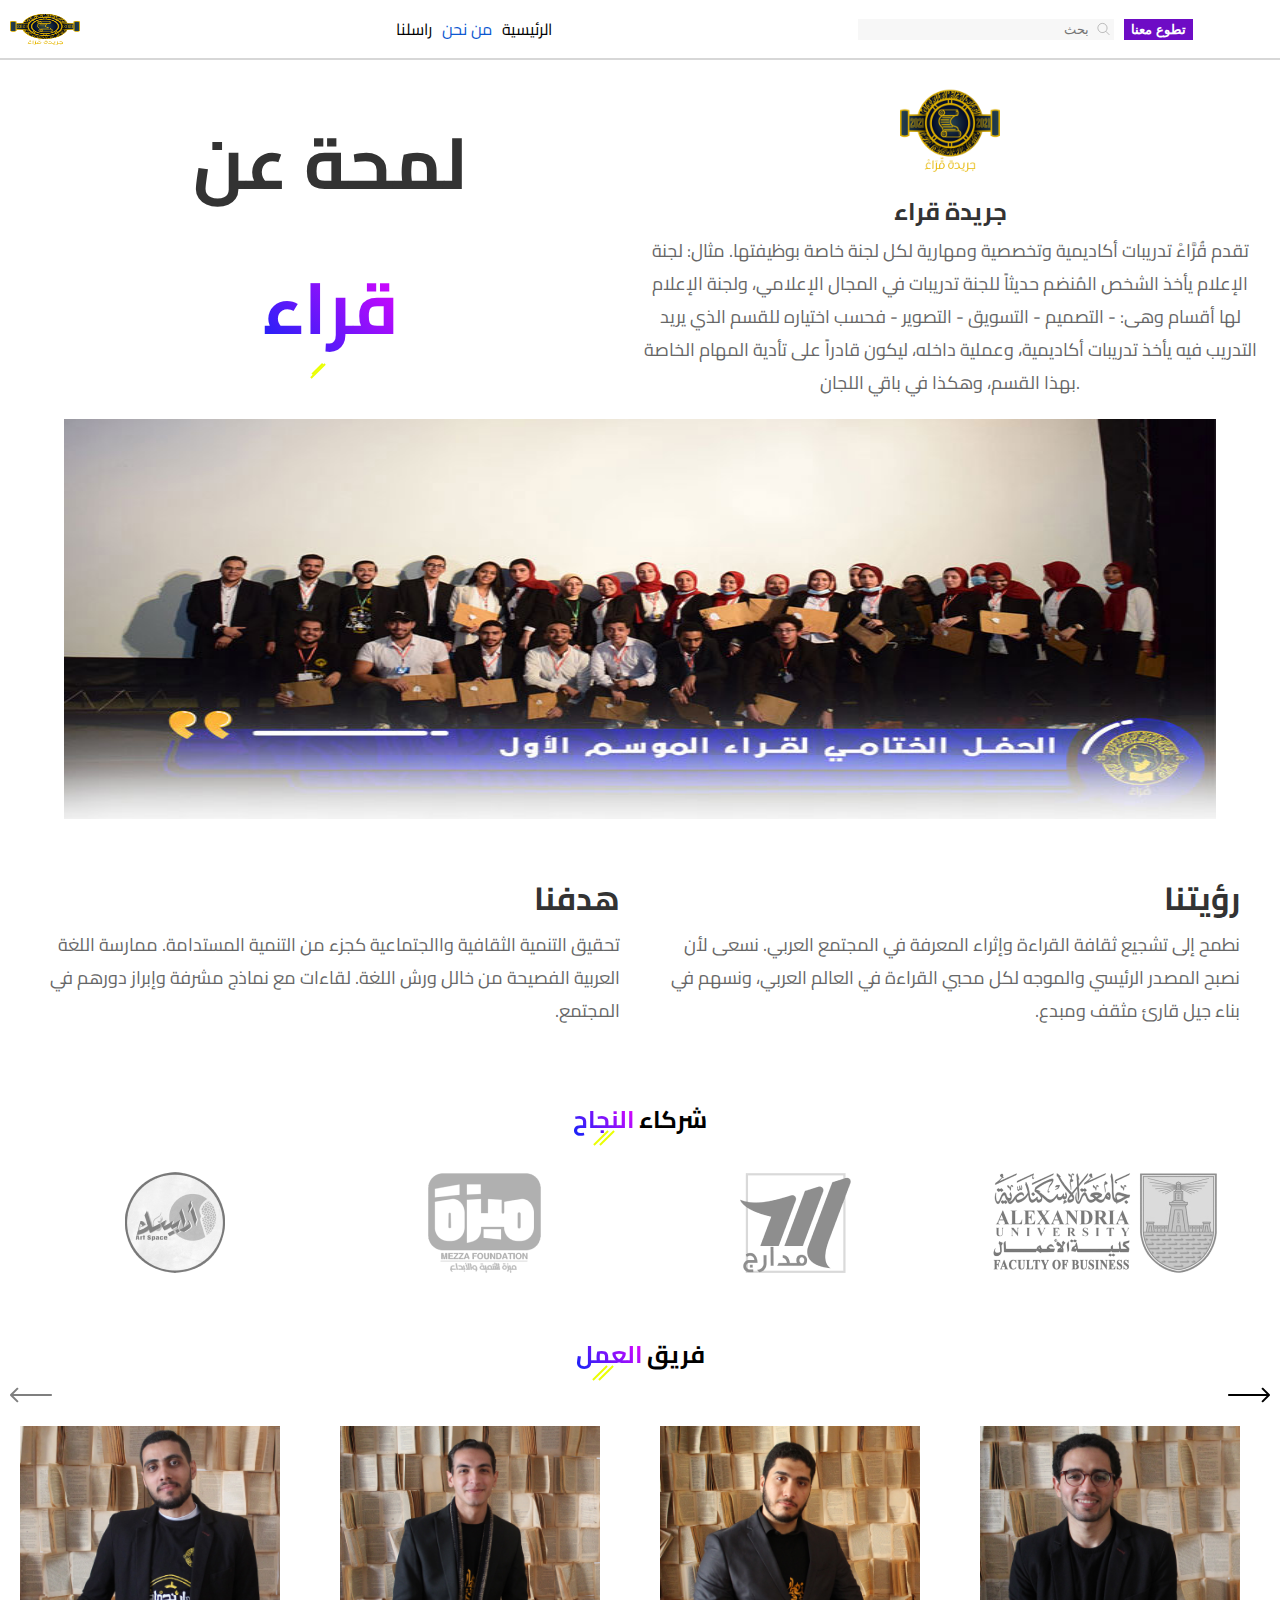
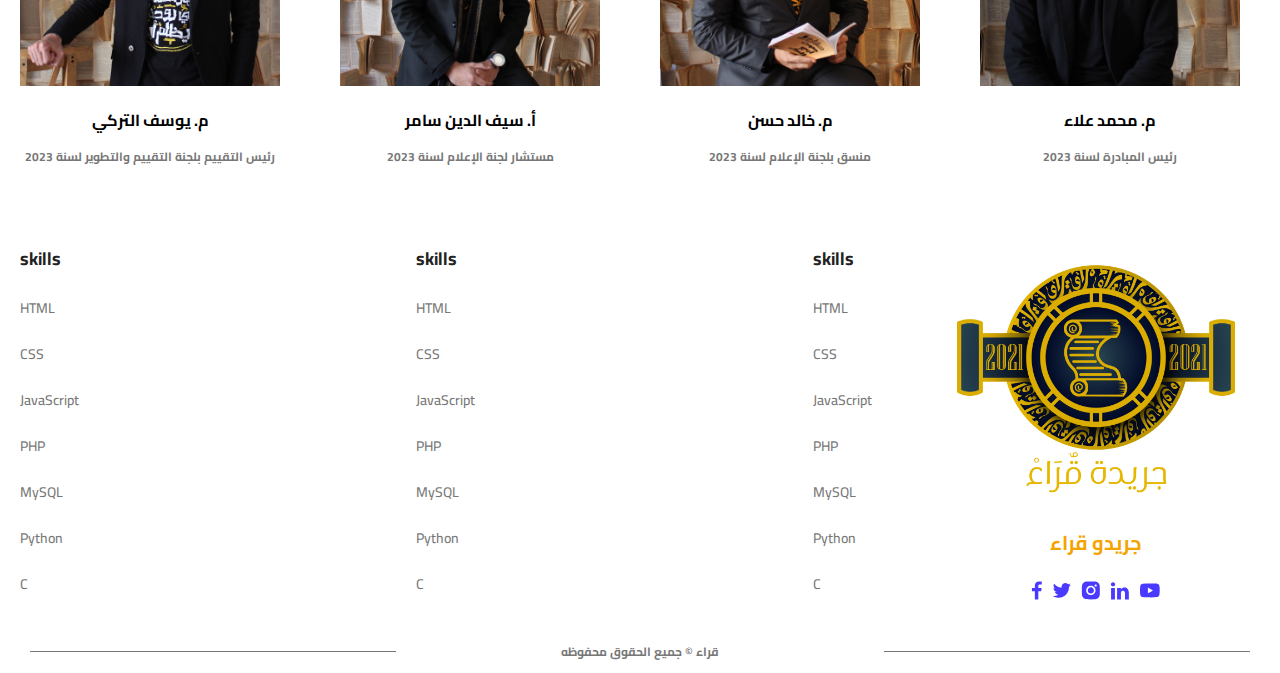
<file: about-us.html>
<!DOCTYPE html>
<html lang="en">
<head>
    <meta charset="UTF-8">
    <meta name="viewport" content="width=device-width, initial-scale=1.0">
    <link rel="preconnect" href="https://fonts.googleapis.com">
    <link rel="preconnect" href="https://fonts.gstatic.com" crossorigin>
    <link href="https://fonts.googleapis.com/css2?family=Cairo:wght@400&display=swap" rel="stylesheet">
    <link rel="stylesheet" href="style.css">
    <title>Document</title>
</head>
<body>
    <div class="loading" id="loader">
        <span class="loader"></span>       
    </div>    
    <!-- header  -->
    <header class="header">
        <div class="header-container">
            <img src="images/9f377af2715ad8192caede3aa00e4339.png" alt="logo">
            <div class="menu">
                <ul>
                    <li><a href="index.html">الرئيسية</a></li>
                    <li><a href="#" style="color: #0b57d0;">من نحن</a></li>
                    <li><a href="contact-us.html">راسلنا</a></li>
                </ul>
            </div>
            <div class="search">
                <input type="text" placeholder="بحث">
                <!-- icon search -->
                <svg width="24" height="24" viewBox="0 0 24 24" fill="none" xmlns="http://www.w3.org/2000/svg"><g opacity="0.5"><path d="M10.3636 3C8.90722 3 7.48354 3.43187 6.2726 4.24099C5.06167 5.05011 4.11786 6.20015 3.56052 7.54567C3.00319 8.89119 2.85737 10.3718 3.14149 11.8002C3.42562 13.2286 4.12693 14.5406 5.15675 15.5704C6.18657 16.6003 7.49863 17.3016 8.92703 17.5857C10.3554 17.8698 11.836 17.724 13.1815 17.1667C14.527 16.6093 15.6771 15.6655 16.4862 14.4546C17.2953 13.2437 17.7272 11.82 17.7272 10.3636C17.7271 8.41069 16.9512 6.5378 15.5703 5.15688C14.1894 3.77597 12.3165 3.00012 10.3636 3Z" stroke="#383838" stroke-miterlimit="10"/><path d="M15.8574 15.8574L21 21.0001" stroke="#383838" stroke-miterlimit="10" stroke-linecap="round"/></g></svg>
            </div>
            <div class="volunteer">
                <button class="btn-volunteer">تطوع معنا</button>
            </div>
        </div>
    </header>
    <!-- section about us -->
    <section class="about-us">
        <div class="about-text">
            <h2 class="big-title">لمحة عن </h2>
            <div class="section-title">
                <h2>قراء</h2>
                <span id="line-1"></span>
                <span id="line-2"></span>
            </div>
        </div>
        <div class="logo-info">
            <img src="images/9f377af2715ad8192caede3aa00e4339.png" alt="شعار المؤسسة" class="logo">
            <h3 class="sub-title">جريدة قراء</h3>
            <p class="sub-text">تقدم قُرَّاءْ تدريبات أكاديمية وتخصصية ومهارية لكل لجنة خاصة بوظيفتها. مثال: لجنة الإعلام يأخذ الشخص المُنضم حديثاً للجنة تدريبات في المجال الإعلامي، ولجنة الإعلام لها أقسام وهى: - التصميم - التسويق - التصوير - فحسب اختياره للقسم الذي يريد التدريب فيه يأخذ تدريبات أكاديمية، وعملية داخله، ليكون قادراً على تأدية المهام الخاصة بهذا القسم، وهكذا في باقي اللجان.</p>
        </div>
    </section>
    <div class="group-picture">
        <img src="images/1f35af7f6f1db0afdc4eaaba03d61d6a.jpeg" alt="group picture">
    </div>

    <section class="full-width-section">
        <div class="half-section">
            <h2>هدفنا</h2>
            <p>
                تحقيق التنمية الثقافية واالجتماعية كجزء من التنمية المستدامة.
ممارسة اللغة العربية الفصيحة من خالل ورش اللغة.
لقاءات مع نماذج مشرفة وإبراز دورهم في المجتمع.
            </p>
        </div>
        <div class="half-section">
            <h2>رؤيتنا</h2>
            <p>
                نطمح إلى تشجيع ثقافة القراءة وإثراء المعرفة في المجتمع العربي. نسعى لأن نصبح المصدر الرئيسي والموجه لكل محبي القراءة في العالم العربي، ونسهم في بناء جيل قارئ مثقف ومبدع.
            </p>
        </div>
    </section>

    <section class="sponsors-section">
        <div class="sponsors-title">
            <h2 id="span-title">النجاح</h2>
            <h2>شركاء</h2>
            <span id="line-1"></span>
            <span id="line-2"></span>
        </div>
        <div class="sponsors-list">
            <div class="sponsor">
                <img src="images/arabisk.png" alt="sponsors 1">
            </div>
            <div class="sponsor">
                <img src="images/mezza.png" alt="sponsors 2">
            </div>
            <div class="sponsor">
                <img src="images/mdarj.png" alt="sponsors 2">
            </div>
            <div class="sponsor">
                <img src="images/alex uni 1.png" alt="sponsors 2">
            </div>
        </div>
    </section>
    
    <section class="work-team">
        <div class="sponsors-title">
            <h2 id="span-title">العمل</h2>
            <h2>فريق</h2>
            <span id="line-1"></span>
            <span id="line-2"></span>
        </div>
        <div class="btn-arrow-dw">
            <button class="prev-btn">
                <svg width="42" height="16" viewBox="0 0 42 16" fill="none" xmlns="http://www.w3.org/2000/svg"><path d="M41 9C41.5523 9 42 8.55228 42 8C42 7.44772 41.5523 7 41 7V9ZM0.292892 7.29289C-0.0976295 7.68342 -0.0976295 8.31658 0.292892 8.70711L6.65685 15.0711C7.04738 15.4616 7.68054 15.4616 8.07107 15.0711C8.46159 14.6805 8.46159 14.0474 8.07107 13.6569L2.41422 8L8.07107 2.34315C8.46159 1.95262 8.46159 1.31946 8.07107 0.928932C7.68054 0.538408 7.04738 0.538408 6.65685 0.928932L0.292892 7.29289ZM41 7L1 7V9L41 9V7Z" fill="black" fill-opacity="0.5"/></svg>
            </button>
            <button class="next-btn">
                <svg width="42" height="16" viewBox="0 0 42 16" fill="none" xmlns="http://www.w3.org/2000/svg"><path d="M1 7C0.447715 7 0 7.44772 0 8C0 8.55228 0.447715 9 1 9L1 7ZM41.7071 8.70711C42.0976 8.31658 42.0976 7.68342 41.7071 7.29289L35.3431 0.928932C34.9526 0.538408 34.3195 0.538408 33.9289 0.928932C33.5384 1.31946 33.5384 1.95262 33.9289 2.34315L39.5858 8L33.9289 13.6569C33.5384 14.0474 33.5384 14.6805 33.9289 15.0711C34.3195 15.4616 34.9526 15.4616 35.3431 15.0711L41.7071 8.70711ZM1 9L41 9V7L1 7L1 9Z" fill="black"/></svg>
            </button>
        </div>
        <div class="team-container">
            <!-- slide 1 -->
            <div class="slide-team">
                <div class="img-team">
                    <img src="images/e78d5b08aba78dfa691807f5d64999b8.jpeg" alt="team">
                </div>
                <h3>م. يوسف التركي</h3>
                <p>رئيس التقييم بلجنة التقييم والتطوير لسنة 2023</p>
            </div>
            <div class="slide-team">
                <div class="img-team">
                    <img src="images/197ed6f0e7e4473232fc7cd1943d37cf.jpeg" alt="team">
                </div>
                <h3>أ. سيف الدين سامر</h3>
                <p>مستشار لجنة الإعلام لسنة 2023</p>
            </div>
            <!-- slide 2 -->
            <div class="slide-team">
                <div class="img-team">
                    <img src="images/e06229cc15ebfdc951c3b2ff02a9bde1.jpeg" alt="team">
                </div>
                <h3>م. خالد حسن</h3>
                <p>منسق بلجنة الإعلام لسنة 2023</p>
            </div>
            <!-- slide 3 -->
            <div class="slide-team">
                <div class="img-team">
                    <img src="images/05959828f47a97d0e15093245a271910.jpeg" alt="team">
                </div>
                <h3>م. محمد علاء</h3>
                <p>رئيس المبادرة لسنة 2023</p>
            </div>
        </div>
    </section>
    
    <!-- footer -->
    <footer class="footer">
        <div class="footer-container">
            <div class="footer-abutUs">
                <h3>skills</h3>
                <ul>
                    <li>HTML</li>
                    <li>CSS</li>
                    <li>JavaScript</li>
                    <li>PHP</li>
                    <li>MySQL</li>
                    <li>Python</li>
                    <li>C</li>
                </ul>
            </div>
            <div class="footer-policies">
                <h3>skills</h3>
                <ul>
                    <li>HTML</li>
                    <li>CSS</li>
                    <li>JavaScript</li>
                    <li>PHP</li>
                    <li>MySQL</li>
                    <li>Python</li>
                    <li>C</li>
                </ul>
            </div>
            <div class="media-center">
                <h3>skills</h3>
                <ul>
                    <li>HTML</li>
                    <li>CSS</li>
                    <li>JavaScript</li>
                    <li>PHP</li>
                    <li>MySQL</li>
                    <li>Python</li>
                    <li>C</li>
                </ul>
            </div>
        </div>
        <div class="footer-content">
            <img src="images/9f377af2715ad8192caede3aa00e4339.png" alt="logo">
            <h3>جريدو قراء</h3>
            <div class="social">
                <svg width="11" height="19" viewBox="0 0 11 19" fill="none" xmlns="http://www.w3.org/2000/svg"><path d="M7.31339 18.3945V10.1839H10.2081L10.6415 6.98403H7.31331V4.94106C7.31331 4.01463 7.58348 3.38332 8.97893 3.38332L10.7586 3.38252V0.520603C10.4508 0.481677 9.39429 0.394531 8.16531 0.394531C5.59929 0.394531 3.84255 1.88571 3.84255 4.62426V6.98403H0.94043V10.1839H3.84255V18.3945H7.31339V18.3945Z" fill="#4A3AFF"/></svg>
                <svg width="19" height="15" viewBox="0 0 19 15" fill="none" xmlns="http://www.w3.org/2000/svg"><path d="M12.8767 0.0960151V0.0927734H13.7207L14.0291 0.154365C14.2346 0.194352 14.4213 0.246753 14.589 0.311587C14.7567 0.376421 14.9191 0.452065 15.0759 0.538505C15.2328 0.624944 15.3751 0.713021 15.5028 0.802702C15.6294 0.891313 15.743 0.985322 15.8437 1.08473C15.9432 1.18522 16.0985 1.21115 16.3095 1.16253C16.5205 1.1139 16.7477 1.04636 16.9912 0.959923C17.2346 0.873484 17.4754 0.776233 17.7135 0.668172C17.9515 0.56011 18.0965 0.4915 18.1485 0.462325C18.1993 0.43208 18.2264 0.415872 18.2296 0.4137L18.2328 0.408837L18.2491 0.400733L18.2653 0.392629L18.2815 0.384525L18.2978 0.376421L18.301 0.371558L18.3059 0.368316L18.3108 0.365075L18.314 0.360212L18.3302 0.35535L18.3465 0.352108L18.3432 0.376421L18.3383 0.400733L18.3302 0.425046L18.3221 0.449358L18.314 0.465567L18.3059 0.481775L18.2978 0.506088C18.2924 0.522296 18.287 0.543902 18.2815 0.570921C18.2761 0.597941 18.2247 0.705986 18.1273 0.89509C18.03 1.08419 17.9082 1.27599 17.7621 1.47049C17.6161 1.66499 17.4851 1.81193 17.3694 1.91136C17.2525 2.01185 17.1751 2.08208 17.1373 2.12207C17.0994 2.16312 17.0534 2.20094 16.9993 2.23552L16.9181 2.28901L16.9019 2.29712L16.8857 2.30522L16.8824 2.31008L16.8776 2.31333L16.8727 2.31657L16.8694 2.32143L16.8532 2.32953L16.837 2.33764L16.8338 2.3425L16.8289 2.34574L16.824 2.34898L16.8208 2.35385L16.8175 2.35871L16.8126 2.36195L16.8078 2.36519L16.8045 2.37005H16.8857L17.3401 2.2728C17.6431 2.20797 17.9326 2.12964 18.2085 2.03778L18.6467 1.89191L18.6954 1.8757L18.7198 1.86759L18.736 1.85949L18.7522 1.85139L18.7685 1.84328L18.7847 1.83518L18.8171 1.83031L18.8496 1.82707V1.85949L18.8415 1.86273L18.8334 1.86759L18.8301 1.87246L18.8253 1.8757L18.8204 1.87894L18.8171 1.8838L18.8139 1.88867L18.809 1.89191L18.8042 1.89515L18.8009 1.90001L18.7977 1.90487L18.7928 1.90812L18.7847 1.92432L18.7766 1.94053L18.7717 1.94377C18.7695 1.94702 18.7008 2.03885 18.5656 2.21932C18.4303 2.40085 18.3573 2.49269 18.3465 2.49486C18.3356 2.4981 18.3205 2.51431 18.301 2.54348C18.2826 2.57373 18.1679 2.69422 17.9569 2.90493C17.7459 3.11564 17.5393 3.30311 17.3369 3.46736C17.1335 3.63269 17.0307 3.83583 17.0285 4.0768C17.0253 4.31668 17.0128 4.58792 16.9912 4.89046C16.9695 5.19302 16.929 5.51988 16.8694 5.87107C16.8099 6.22226 16.718 6.61936 16.5935 7.06239C16.4691 7.50541 16.3176 7.93764 16.1391 8.35906C15.9605 8.78048 15.7739 9.15867 15.5791 9.49365C15.3843 9.82863 15.2058 10.1123 15.0435 10.3446C14.8812 10.5769 14.7162 10.7957 14.5484 11.001C14.3807 11.2063 14.1687 11.4376 13.9122 11.6948C13.6547 11.9508 13.514 12.0913 13.4902 12.1162C13.4653 12.1399 13.3593 12.2286 13.1721 12.382C12.986 12.5365 12.7858 12.691 12.5715 12.8455C12.3584 12.999 12.1625 13.127 11.984 13.2297C11.8054 13.3323 11.5901 13.4496 11.338 13.5814C11.087 13.7143 10.8153 13.8375 10.5232 13.951C10.231 14.0644 9.92265 14.1698 9.59803 14.267C9.27341 14.3643 8.95962 14.4399 8.65664 14.4939C8.35368 14.548 8.01012 14.5939 7.62598 14.6317L7.04979 14.6884V14.6965H5.99479V14.6884L5.85682 14.6803C5.76486 14.6749 5.68911 14.6695 5.62959 14.6641C5.57009 14.6587 5.34555 14.629 4.95601 14.575C4.56647 14.521 4.2608 14.4669 4.03897 14.4129C3.81716 14.3589 3.48712 14.2562 3.04889 14.1049C2.61066 13.9537 2.23572 13.8008 1.92409 13.6462C1.61355 13.4928 1.41878 13.3955 1.33978 13.3545C1.26187 13.3145 1.17423 13.2648 1.07684 13.2054L0.930764 13.1162L0.927534 13.1114L0.922648 13.1081L0.917779 13.1049L0.914533 13.1L0.898302 13.0919L0.882071 13.0838L0.878841 13.079L0.873956 13.0757L0.869086 13.0725L0.86584 13.0676L0.86261 13.0627L0.857725 13.0595H0.849609V13.0271L0.86584 13.0303L0.882071 13.0352L0.95511 13.0433C1.0038 13.0487 1.13636 13.0568 1.35277 13.0676C1.56919 13.0784 1.79911 13.0784 2.04258 13.0676C2.28604 13.0568 2.53492 13.0325 2.78919 12.9947C3.04348 12.9569 3.34375 12.892 3.69001 12.8002C4.03627 12.7083 4.3544 12.5992 4.6444 12.4728C4.9333 12.3453 5.13888 12.2502 5.26117 12.1875C5.38235 12.1259 5.56738 12.0114 5.81625 11.8439L6.18956 11.5926L6.1928 11.5878L6.19767 11.5845L6.20256 11.5813L6.20579 11.5764L6.20903 11.5716L6.2139 11.5683L6.21879 11.5651L6.22202 11.5602L6.23825 11.5554L6.25448 11.5521L6.25772 11.5359L6.26259 11.5197L6.26748 11.5165L6.27071 11.5116L6.14086 11.5035C6.0543 11.4981 5.97044 11.4927 5.88928 11.4873C5.80813 11.4819 5.68099 11.4576 5.50786 11.4143C5.33474 11.3711 5.14809 11.3063 4.9479 11.2198C4.74772 11.1334 4.55295 11.0307 4.36359 10.9119C4.17424 10.793 4.03735 10.6941 3.95295 10.6153C3.86963 10.5375 3.76142 10.4273 3.62833 10.2846C3.49632 10.1409 3.38162 9.9934 3.28424 9.84213C3.18685 9.69086 3.0938 9.51633 3.00508 9.3186L2.87035 9.02361L2.86223 8.99929L2.85412 8.97498L2.84925 8.95877L2.846 8.94256L2.87035 8.94581L2.8947 8.95067L3.07323 8.97498C3.19227 8.99119 3.37893 8.99659 3.6332 8.99119C3.88749 8.98579 4.06332 8.97498 4.1607 8.95877C4.25809 8.94256 4.3176 8.93175 4.33924 8.92636L4.3717 8.91825L4.41228 8.91015L4.45286 8.90204L4.4561 8.89718L4.46097 8.89394L4.46586 8.8907L4.46909 8.88583L4.43662 8.87773L4.40416 8.86963L4.3717 8.86152L4.33924 8.85342L4.30678 8.84531C4.28514 8.83992 4.24728 8.82911 4.19316 8.8129C4.13906 8.79669 3.99299 8.73725 3.75493 8.6346C3.51689 8.53196 3.32752 8.432 3.18685 8.33475C3.04583 8.23722 2.91137 8.13055 2.78433 8.01544C2.65772 7.89874 2.51869 7.74854 2.36719 7.56485C2.21571 7.38116 2.08046 7.16774 1.96142 6.92462C1.8424 6.68149 1.75313 6.44918 1.69361 6.22766C1.63433 6.00744 1.59522 5.7823 1.57677 5.55501L1.54754 5.21463L1.56377 5.21787L1.58 5.22273L1.59623 5.23084L1.61246 5.23894L1.62869 5.24705L1.64492 5.25515L1.8965 5.36861C2.06423 5.44426 2.27252 5.50909 2.52139 5.56311C2.77027 5.61713 2.91904 5.64686 2.96773 5.65226L3.04077 5.66036H3.18685L3.18362 5.6555L3.17873 5.65226L3.17387 5.64902L3.17062 5.64415L3.16739 5.63929L3.1625 5.63605L3.15763 5.63281L3.15439 5.62794L3.13816 5.61984L3.12193 5.61174L3.1187 5.60687L3.11381 5.60363L3.10894 5.60039L3.1057 5.59553L3.08947 5.58742L3.07323 5.57932L3.07 5.57446C3.06676 5.57229 3.02022 5.53771 2.9304 5.47072C2.84167 5.40265 2.74862 5.31459 2.65123 5.20653C2.55385 5.09846 2.45646 4.98501 2.35908 4.86615C2.26151 4.74702 2.17461 4.61957 2.09938 4.48525C2.02365 4.35019 1.94357 4.17836 1.85917 3.96982C1.77585 3.76236 1.71255 3.55327 1.66927 3.34256C1.626 3.13185 1.60165 2.92385 1.59623 2.71854C1.59082 2.51322 1.59623 2.33764 1.61246 2.19176C1.62869 2.04589 1.66115 1.8811 1.70984 1.69741C1.75854 1.51372 1.82888 1.31922 1.92084 1.1139L2.05881 0.805943L2.06692 0.781631L2.07504 0.757318L2.07992 0.754076L2.08315 0.749214L2.0864 0.744351L2.09127 0.74111L2.09615 0.744351L2.09938 0.749214L2.10263 0.754076L2.1075 0.757318L2.11238 0.76056L2.11561 0.765422L2.11886 0.770285L2.12373 0.773527L2.13185 0.789735L2.13996 0.805943L2.14485 0.809185L2.14808 0.814048L2.36719 1.05717C2.51327 1.21926 2.6864 1.40026 2.88658 1.60016C3.08677 1.80005 3.19768 1.90379 3.21931 1.91136C3.24096 1.92 3.268 1.94484 3.30047 1.98592C3.33293 2.0259 3.44114 2.12153 3.62508 2.2728C3.80904 2.42408 4.0498 2.59968 4.34736 2.79958C4.64493 2.99948 4.97495 3.19668 5.33744 3.39118C5.69994 3.58569 6.08948 3.76127 6.50606 3.91796C6.92265 4.07464 7.21481 4.17729 7.38252 4.22592C7.55025 4.27454 7.83699 4.33667 8.24276 4.41231C8.64853 4.48796 8.95422 4.53658 9.1598 4.55819C9.36539 4.5798 9.50607 4.59223 9.5818 4.59547L9.69542 4.59871L9.69219 4.5744L9.6873 4.55009L9.65484 4.34748C9.6332 4.21242 9.62238 4.02331 9.62238 3.78019C9.62238 3.53706 9.64132 3.31285 9.67919 3.10754C9.71707 2.90223 9.77388 2.69422 9.84961 2.48351C9.92536 2.2728 9.99949 2.10369 10.072 1.97619C10.1456 1.84976 10.2419 1.70551 10.3609 1.54343C10.4799 1.38134 10.6341 1.21386 10.8235 1.04097C11.0128 0.86807 11.2292 0.71409 11.4727 0.579026C11.7162 0.443961 11.9407 0.341297 12.1463 0.271066C12.3519 0.200835 12.525 0.1549 12.6657 0.133294C12.8063 0.111689 12.8767 0.0992568 12.8767 0.0960151V0.0960151Z" fill="#4A3AFF"/></svg>
                <svg width="19" height="19" viewBox="0 0 19 19" fill="none" xmlns="http://www.w3.org/2000/svg"><path fill-rule="evenodd" clip-rule="evenodd" d="M0.849609 9.39453C0.849609 5.79939 0.849609 4.00182 1.7063 2.70708C2.08886 2.12892 2.584 1.63378 3.16216 1.25122C4.4569 0.394531 6.25447 0.394531 9.84961 0.394531C13.4447 0.394531 15.2423 0.394531 16.5371 1.25122C17.1152 1.63378 17.6104 2.12892 17.9929 2.70708C18.8496 4.00182 18.8496 5.79939 18.8496 9.39453C18.8496 12.9897 18.8496 14.7872 17.9929 16.082C17.6104 16.6601 17.1152 17.1553 16.5371 17.5378C15.2423 18.3945 13.4447 18.3945 9.84961 18.3945C6.25447 18.3945 4.4569 18.3945 3.16216 17.5378C2.584 17.1553 2.08886 16.6601 1.7063 16.082C0.849609 14.7872 0.849609 12.9897 0.849609 9.39453ZM14.5089 9.39476C14.5089 11.9681 12.4228 14.0542 9.84945 14.0542C7.27613 14.0542 5.19004 11.9681 5.19004 9.39476C5.19004 6.82144 7.27613 4.73535 9.84945 4.73535C12.4228 4.73535 14.5089 6.82144 14.5089 9.39476ZM9.84945 12.4778C11.5521 12.4778 12.9325 11.0975 12.9325 9.39476C12.9325 7.69206 11.5521 6.31176 9.84945 6.31176C8.14675 6.31176 6.76645 7.69206 6.76645 9.39476C6.76645 11.0975 8.14675 12.4778 9.84945 12.4778ZM14.6929 5.59608C15.2975 5.59608 15.7877 5.10591 15.7877 4.50126C15.7877 3.8966 15.2975 3.40643 14.6929 3.40643C14.0882 3.40643 13.5981 3.8966 13.5981 4.50126C13.5981 5.10591 14.0882 5.59608 14.6929 5.59608Z" fill="#4A3AFF"/></svg>
                <svg width="19" height="18" viewBox="0 0 19 18" fill="none" xmlns="http://www.w3.org/2000/svg"><path d="M0.849609 2.31458C0.849609 1.73737 1.05232 1.26118 1.45772 0.886013C1.86312 0.510827 2.39016 0.323242 3.0388 0.323242C3.67587 0.323242 4.1913 0.507935 4.58513 0.877355C4.99053 1.25831 5.19324 1.75469 5.19324 2.36653C5.19324 2.92064 4.99633 3.38239 4.6025 3.75181C4.19711 4.13276 3.66428 4.32324 3.00405 4.32324H2.98668C2.3496 4.32324 1.83417 4.13276 1.44034 3.75181C1.04651 3.37086 0.849609 2.89178 0.849609 2.31458ZM1.07548 17.4661V5.899H4.93262V17.4661H1.07548ZM7.06969 17.4661H10.9268V11.0072C10.9268 10.6032 10.9732 10.2915 11.0658 10.0722C11.228 9.67965 11.4741 9.34776 11.8042 9.07649C12.1344 8.8052 12.5484 8.66956 13.0465 8.66956C14.3438 8.66956 14.9925 9.54113 14.9925 11.2843V17.4661H18.8496V10.8341C18.8496 9.12554 18.4442 7.82973 17.6334 6.94662C16.8226 6.0635 15.7512 5.62194 14.4191 5.62194C12.9249 5.62194 11.7608 6.26263 10.9268 7.54402V7.57865H10.9095L10.9268 7.54402V5.899H7.06969C7.09285 6.2684 7.10444 7.41702 7.10444 9.34488C7.10444 11.2727 7.09285 13.9798 7.06969 17.4661Z" fill="#4A3AFF"/></svg>
                <svg width="21" height="15" viewBox="0 0 21 15" fill="none" xmlns="http://www.w3.org/2000/svg"><path d="M11.2884 14.3747L7.22617 14.2988C5.91092 14.2723 4.5924 14.3251 3.30294 14.051C1.34138 13.6415 1.20241 11.6336 1.057 9.94939C0.856641 7.58155 0.934207 5.17074 1.31232 2.82266C1.52577 1.50514 2.3658 0.718973 3.66488 0.633423C8.05023 0.322948 12.4647 0.359743 16.8404 0.50459C17.3025 0.517869 17.7678 0.590445 18.2235 0.673056C20.4728 1.07597 20.5276 3.35137 20.6734 5.26683C20.8189 7.20205 20.7575 9.14721 20.4795 11.0693C20.2566 12.6607 19.8299 13.9952 18.0296 14.124C15.7738 14.2925 13.5698 14.4281 11.3077 14.3849C11.3078 14.3747 11.2948 14.3747 11.2884 14.3747ZM8.90019 10.3457C10.6001 9.34831 12.2676 8.36752 13.9577 7.3768C12.2547 6.37939 10.5904 5.3986 8.90019 4.40788V10.3457Z" fill="#4A3AFF"/></svg>                    
            </div>
        </div>
    </footer>    
    <div class="copyrights">
        <span></span>
        <h4>قراء © جميع الحقوق محفوظه</h4>
        <span></span>
    </div>
    <script src="script.js"></script>
</body>
</html>
</file>
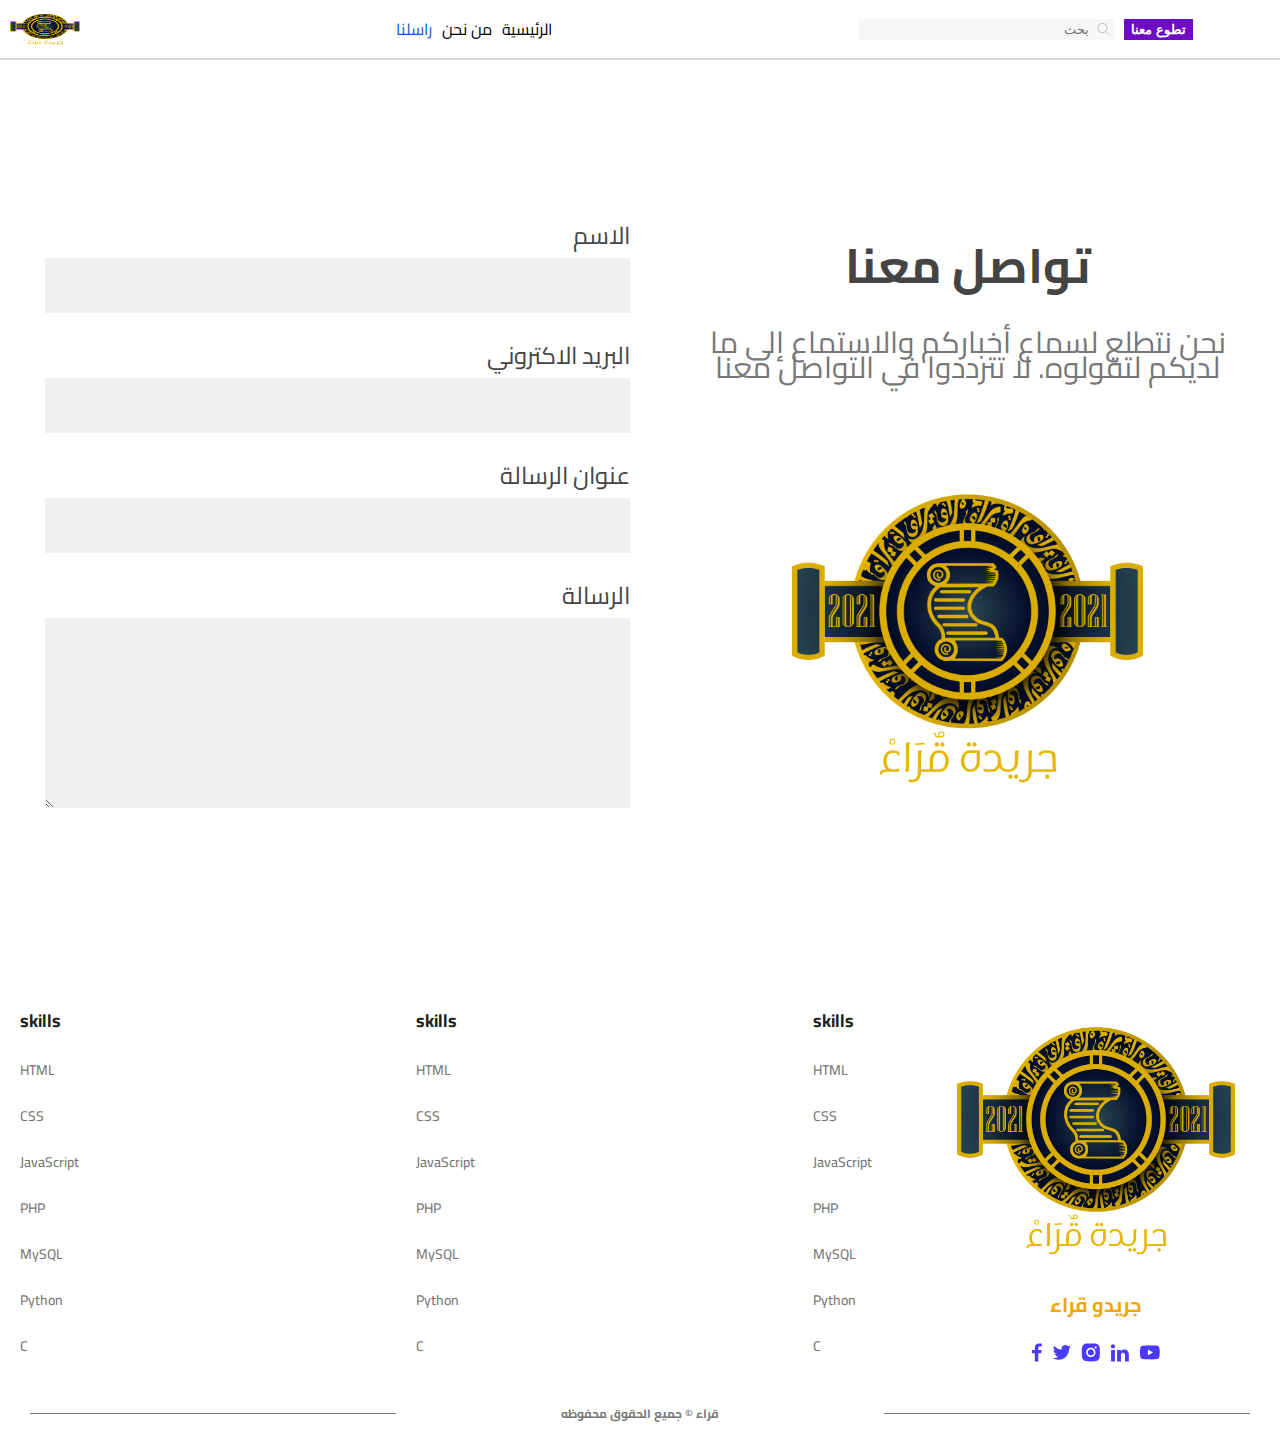
<file: contact-us.html>
<!DOCTYPE html>
<html lang="en">
<head>
    <meta charset="UTF-8">
    <meta name="viewport" content="width=device-width, initial-scale=1.0">
    <link rel="preconnect" href="https://fonts.googleapis.com">
    <link rel="preconnect" href="https://fonts.gstatic.com" crossorigin>
    <link href="https://fonts.googleapis.com/css2?family=Cairo:wght@400&display=swap" rel="stylesheet">
    <link rel="stylesheet" href="style.css">
    <title>Document</title>
</head>
<body>
    <div class="loading" id="loader">
        <span class="loader"></span>       
    </div>    
    <!-- header  -->
    <header class="header">
        <div class="header-container">
            <img src="images/9f377af2715ad8192caede3aa00e4339.png" alt="logo">
            <div class="menu">
                <ul>
                    <li><a href="index.html" >الرئيسية</a></li>
                    <li><a href="about-us.html">من نحن</a></li>
                    <li><a href="#" style="color: #0b57d0;">راسلنا</a></li>
                </ul>
            </div>
            <div class="search">
                <input type="text" placeholder="بحث">
                <!-- icon search -->
                <svg width="24" height="24" viewBox="0 0 24 24" fill="none" xmlns="http://www.w3.org/2000/svg"><g opacity="0.5"><path d="M10.3636 3C8.90722 3 7.48354 3.43187 6.2726 4.24099C5.06167 5.05011 4.11786 6.20015 3.56052 7.54567C3.00319 8.89119 2.85737 10.3718 3.14149 11.8002C3.42562 13.2286 4.12693 14.5406 5.15675 15.5704C6.18657 16.6003 7.49863 17.3016 8.92703 17.5857C10.3554 17.8698 11.836 17.724 13.1815 17.1667C14.527 16.6093 15.6771 15.6655 16.4862 14.4546C17.2953 13.2437 17.7272 11.82 17.7272 10.3636C17.7271 8.41069 16.9512 6.5378 15.5703 5.15688C14.1894 3.77597 12.3165 3.00012 10.3636 3Z" stroke="#383838" stroke-miterlimit="10"/><path d="M15.8574 15.8574L21 21.0001" stroke="#383838" stroke-miterlimit="10" stroke-linecap="round"/></g></svg>
            </div>
            <div class="volunteer">
                <button class="btn-volunteer">تطوع معنا</button>
            </div>
        </div>
    </header>
    
    <section class="section-contact">
        <div class="contactUs-content">
            <div class="text-content">
                <h1>تواصل معنا</h1>
                <p>
نحن نتطلع لسماع أخباركم والاستماع إلى ما لديكم لتقولوه.
لا تترددوا في التواصل معنا                </p>
                <img src="images/9f377af2715ad8192caede3aa00e4339.png" alt="article">
            </div>
            <div class="form-content">
            <form >
                <label for="name">الاسم</label>
                <input type="text" id="name">
                <label for="email">البريد الاكتروني</label>
                <input type="text" id="email">
                <label for="title">عنوان الرسالة</label>
                <input type="text" id="tile">
                <label for="massege">الرسالة</label>
                <textarea id="massege" cols="30" rows="10"></textarea>
            </form>
        </div>
    </div>
    </section>
    

    <!-- footer -->
    <footer class="footer">
        <div class="footer-container">
            <div class="footer-abutUs">
                <h3>skills</h3>
                <ul>
                    <li>HTML</li>
                    <li>CSS</li>
                    <li>JavaScript</li>
                    <li>PHP</li>
                    <li>MySQL</li>
                    <li>Python</li>
                    <li>C</li>
                </ul>
            </div>
            <div class="footer-policies">
                <h3>skills</h3>
                <ul>
                    <li>HTML</li>
                    <li>CSS</li>
                    <li>JavaScript</li>
                    <li>PHP</li>
                    <li>MySQL</li>
                    <li>Python</li>
                    <li>C</li>
                </ul>
            </div>
            <div class="media-center">
                <h3>skills</h3>
                <ul>
                    <li>HTML</li>
                    <li>CSS</li>
                    <li>JavaScript</li>
                    <li>PHP</li>
                    <li>MySQL</li>
                    <li>Python</li>
                    <li>C</li>
                </ul>
            </div>
        </div>
        <div class="footer-content">
            <img src="images/9f377af2715ad8192caede3aa00e4339.png" alt="logo">
            <h3>جريدو قراء</h3>
            <div class="social">
                <svg width="11" height="19" viewBox="0 0 11 19" fill="none" xmlns="http://www.w3.org/2000/svg"><path d="M7.31339 18.3945V10.1839H10.2081L10.6415 6.98403H7.31331V4.94106C7.31331 4.01463 7.58348 3.38332 8.97893 3.38332L10.7586 3.38252V0.520603C10.4508 0.481677 9.39429 0.394531 8.16531 0.394531C5.59929 0.394531 3.84255 1.88571 3.84255 4.62426V6.98403H0.94043V10.1839H3.84255V18.3945H7.31339V18.3945Z" fill="#4A3AFF"/></svg>
                <svg width="19" height="15" viewBox="0 0 19 15" fill="none" xmlns="http://www.w3.org/2000/svg"><path d="M12.8767 0.0960151V0.0927734H13.7207L14.0291 0.154365C14.2346 0.194352 14.4213 0.246753 14.589 0.311587C14.7567 0.376421 14.9191 0.452065 15.0759 0.538505C15.2328 0.624944 15.3751 0.713021 15.5028 0.802702C15.6294 0.891313 15.743 0.985322 15.8437 1.08473C15.9432 1.18522 16.0985 1.21115 16.3095 1.16253C16.5205 1.1139 16.7477 1.04636 16.9912 0.959923C17.2346 0.873484 17.4754 0.776233 17.7135 0.668172C17.9515 0.56011 18.0965 0.4915 18.1485 0.462325C18.1993 0.43208 18.2264 0.415872 18.2296 0.4137L18.2328 0.408837L18.2491 0.400733L18.2653 0.392629L18.2815 0.384525L18.2978 0.376421L18.301 0.371558L18.3059 0.368316L18.3108 0.365075L18.314 0.360212L18.3302 0.35535L18.3465 0.352108L18.3432 0.376421L18.3383 0.400733L18.3302 0.425046L18.3221 0.449358L18.314 0.465567L18.3059 0.481775L18.2978 0.506088C18.2924 0.522296 18.287 0.543902 18.2815 0.570921C18.2761 0.597941 18.2247 0.705986 18.1273 0.89509C18.03 1.08419 17.9082 1.27599 17.7621 1.47049C17.6161 1.66499 17.4851 1.81193 17.3694 1.91136C17.2525 2.01185 17.1751 2.08208 17.1373 2.12207C17.0994 2.16312 17.0534 2.20094 16.9993 2.23552L16.9181 2.28901L16.9019 2.29712L16.8857 2.30522L16.8824 2.31008L16.8776 2.31333L16.8727 2.31657L16.8694 2.32143L16.8532 2.32953L16.837 2.33764L16.8338 2.3425L16.8289 2.34574L16.824 2.34898L16.8208 2.35385L16.8175 2.35871L16.8126 2.36195L16.8078 2.36519L16.8045 2.37005H16.8857L17.3401 2.2728C17.6431 2.20797 17.9326 2.12964 18.2085 2.03778L18.6467 1.89191L18.6954 1.8757L18.7198 1.86759L18.736 1.85949L18.7522 1.85139L18.7685 1.84328L18.7847 1.83518L18.8171 1.83031L18.8496 1.82707V1.85949L18.8415 1.86273L18.8334 1.86759L18.8301 1.87246L18.8253 1.8757L18.8204 1.87894L18.8171 1.8838L18.8139 1.88867L18.809 1.89191L18.8042 1.89515L18.8009 1.90001L18.7977 1.90487L18.7928 1.90812L18.7847 1.92432L18.7766 1.94053L18.7717 1.94377C18.7695 1.94702 18.7008 2.03885 18.5656 2.21932C18.4303 2.40085 18.3573 2.49269 18.3465 2.49486C18.3356 2.4981 18.3205 2.51431 18.301 2.54348C18.2826 2.57373 18.1679 2.69422 17.9569 2.90493C17.7459 3.11564 17.5393 3.30311 17.3369 3.46736C17.1335 3.63269 17.0307 3.83583 17.0285 4.0768C17.0253 4.31668 17.0128 4.58792 16.9912 4.89046C16.9695 5.19302 16.929 5.51988 16.8694 5.87107C16.8099 6.22226 16.718 6.61936 16.5935 7.06239C16.4691 7.50541 16.3176 7.93764 16.1391 8.35906C15.9605 8.78048 15.7739 9.15867 15.5791 9.49365C15.3843 9.82863 15.2058 10.1123 15.0435 10.3446C14.8812 10.5769 14.7162 10.7957 14.5484 11.001C14.3807 11.2063 14.1687 11.4376 13.9122 11.6948C13.6547 11.9508 13.514 12.0913 13.4902 12.1162C13.4653 12.1399 13.3593 12.2286 13.1721 12.382C12.986 12.5365 12.7858 12.691 12.5715 12.8455C12.3584 12.999 12.1625 13.127 11.984 13.2297C11.8054 13.3323 11.5901 13.4496 11.338 13.5814C11.087 13.7143 10.8153 13.8375 10.5232 13.951C10.231 14.0644 9.92265 14.1698 9.59803 14.267C9.27341 14.3643 8.95962 14.4399 8.65664 14.4939C8.35368 14.548 8.01012 14.5939 7.62598 14.6317L7.04979 14.6884V14.6965H5.99479V14.6884L5.85682 14.6803C5.76486 14.6749 5.68911 14.6695 5.62959 14.6641C5.57009 14.6587 5.34555 14.629 4.95601 14.575C4.56647 14.521 4.2608 14.4669 4.03897 14.4129C3.81716 14.3589 3.48712 14.2562 3.04889 14.1049C2.61066 13.9537 2.23572 13.8008 1.92409 13.6462C1.61355 13.4928 1.41878 13.3955 1.33978 13.3545C1.26187 13.3145 1.17423 13.2648 1.07684 13.2054L0.930764 13.1162L0.927534 13.1114L0.922648 13.1081L0.917779 13.1049L0.914533 13.1L0.898302 13.0919L0.882071 13.0838L0.878841 13.079L0.873956 13.0757L0.869086 13.0725L0.86584 13.0676L0.86261 13.0627L0.857725 13.0595H0.849609V13.0271L0.86584 13.0303L0.882071 13.0352L0.95511 13.0433C1.0038 13.0487 1.13636 13.0568 1.35277 13.0676C1.56919 13.0784 1.79911 13.0784 2.04258 13.0676C2.28604 13.0568 2.53492 13.0325 2.78919 12.9947C3.04348 12.9569 3.34375 12.892 3.69001 12.8002C4.03627 12.7083 4.3544 12.5992 4.6444 12.4728C4.9333 12.3453 5.13888 12.2502 5.26117 12.1875C5.38235 12.1259 5.56738 12.0114 5.81625 11.8439L6.18956 11.5926L6.1928 11.5878L6.19767 11.5845L6.20256 11.5813L6.20579 11.5764L6.20903 11.5716L6.2139 11.5683L6.21879 11.5651L6.22202 11.5602L6.23825 11.5554L6.25448 11.5521L6.25772 11.5359L6.26259 11.5197L6.26748 11.5165L6.27071 11.5116L6.14086 11.5035C6.0543 11.4981 5.97044 11.4927 5.88928 11.4873C5.80813 11.4819 5.68099 11.4576 5.50786 11.4143C5.33474 11.3711 5.14809 11.3063 4.9479 11.2198C4.74772 11.1334 4.55295 11.0307 4.36359 10.9119C4.17424 10.793 4.03735 10.6941 3.95295 10.6153C3.86963 10.5375 3.76142 10.4273 3.62833 10.2846C3.49632 10.1409 3.38162 9.9934 3.28424 9.84213C3.18685 9.69086 3.0938 9.51633 3.00508 9.3186L2.87035 9.02361L2.86223 8.99929L2.85412 8.97498L2.84925 8.95877L2.846 8.94256L2.87035 8.94581L2.8947 8.95067L3.07323 8.97498C3.19227 8.99119 3.37893 8.99659 3.6332 8.99119C3.88749 8.98579 4.06332 8.97498 4.1607 8.95877C4.25809 8.94256 4.3176 8.93175 4.33924 8.92636L4.3717 8.91825L4.41228 8.91015L4.45286 8.90204L4.4561 8.89718L4.46097 8.89394L4.46586 8.8907L4.46909 8.88583L4.43662 8.87773L4.40416 8.86963L4.3717 8.86152L4.33924 8.85342L4.30678 8.84531C4.28514 8.83992 4.24728 8.82911 4.19316 8.8129C4.13906 8.79669 3.99299 8.73725 3.75493 8.6346C3.51689 8.53196 3.32752 8.432 3.18685 8.33475C3.04583 8.23722 2.91137 8.13055 2.78433 8.01544C2.65772 7.89874 2.51869 7.74854 2.36719 7.56485C2.21571 7.38116 2.08046 7.16774 1.96142 6.92462C1.8424 6.68149 1.75313 6.44918 1.69361 6.22766C1.63433 6.00744 1.59522 5.7823 1.57677 5.55501L1.54754 5.21463L1.56377 5.21787L1.58 5.22273L1.59623 5.23084L1.61246 5.23894L1.62869 5.24705L1.64492 5.25515L1.8965 5.36861C2.06423 5.44426 2.27252 5.50909 2.52139 5.56311C2.77027 5.61713 2.91904 5.64686 2.96773 5.65226L3.04077 5.66036H3.18685L3.18362 5.6555L3.17873 5.65226L3.17387 5.64902L3.17062 5.64415L3.16739 5.63929L3.1625 5.63605L3.15763 5.63281L3.15439 5.62794L3.13816 5.61984L3.12193 5.61174L3.1187 5.60687L3.11381 5.60363L3.10894 5.60039L3.1057 5.59553L3.08947 5.58742L3.07323 5.57932L3.07 5.57446C3.06676 5.57229 3.02022 5.53771 2.9304 5.47072C2.84167 5.40265 2.74862 5.31459 2.65123 5.20653C2.55385 5.09846 2.45646 4.98501 2.35908 4.86615C2.26151 4.74702 2.17461 4.61957 2.09938 4.48525C2.02365 4.35019 1.94357 4.17836 1.85917 3.96982C1.77585 3.76236 1.71255 3.55327 1.66927 3.34256C1.626 3.13185 1.60165 2.92385 1.59623 2.71854C1.59082 2.51322 1.59623 2.33764 1.61246 2.19176C1.62869 2.04589 1.66115 1.8811 1.70984 1.69741C1.75854 1.51372 1.82888 1.31922 1.92084 1.1139L2.05881 0.805943L2.06692 0.781631L2.07504 0.757318L2.07992 0.754076L2.08315 0.749214L2.0864 0.744351L2.09127 0.74111L2.09615 0.744351L2.09938 0.749214L2.10263 0.754076L2.1075 0.757318L2.11238 0.76056L2.11561 0.765422L2.11886 0.770285L2.12373 0.773527L2.13185 0.789735L2.13996 0.805943L2.14485 0.809185L2.14808 0.814048L2.36719 1.05717C2.51327 1.21926 2.6864 1.40026 2.88658 1.60016C3.08677 1.80005 3.19768 1.90379 3.21931 1.91136C3.24096 1.92 3.268 1.94484 3.30047 1.98592C3.33293 2.0259 3.44114 2.12153 3.62508 2.2728C3.80904 2.42408 4.0498 2.59968 4.34736 2.79958C4.64493 2.99948 4.97495 3.19668 5.33744 3.39118C5.69994 3.58569 6.08948 3.76127 6.50606 3.91796C6.92265 4.07464 7.21481 4.17729 7.38252 4.22592C7.55025 4.27454 7.83699 4.33667 8.24276 4.41231C8.64853 4.48796 8.95422 4.53658 9.1598 4.55819C9.36539 4.5798 9.50607 4.59223 9.5818 4.59547L9.69542 4.59871L9.69219 4.5744L9.6873 4.55009L9.65484 4.34748C9.6332 4.21242 9.62238 4.02331 9.62238 3.78019C9.62238 3.53706 9.64132 3.31285 9.67919 3.10754C9.71707 2.90223 9.77388 2.69422 9.84961 2.48351C9.92536 2.2728 9.99949 2.10369 10.072 1.97619C10.1456 1.84976 10.2419 1.70551 10.3609 1.54343C10.4799 1.38134 10.6341 1.21386 10.8235 1.04097C11.0128 0.86807 11.2292 0.71409 11.4727 0.579026C11.7162 0.443961 11.9407 0.341297 12.1463 0.271066C12.3519 0.200835 12.525 0.1549 12.6657 0.133294C12.8063 0.111689 12.8767 0.0992568 12.8767 0.0960151V0.0960151Z" fill="#4A3AFF"/></svg>
                <svg width="19" height="19" viewBox="0 0 19 19" fill="none" xmlns="http://www.w3.org/2000/svg"><path fill-rule="evenodd" clip-rule="evenodd" d="M0.849609 9.39453C0.849609 5.79939 0.849609 4.00182 1.7063 2.70708C2.08886 2.12892 2.584 1.63378 3.16216 1.25122C4.4569 0.394531 6.25447 0.394531 9.84961 0.394531C13.4447 0.394531 15.2423 0.394531 16.5371 1.25122C17.1152 1.63378 17.6104 2.12892 17.9929 2.70708C18.8496 4.00182 18.8496 5.79939 18.8496 9.39453C18.8496 12.9897 18.8496 14.7872 17.9929 16.082C17.6104 16.6601 17.1152 17.1553 16.5371 17.5378C15.2423 18.3945 13.4447 18.3945 9.84961 18.3945C6.25447 18.3945 4.4569 18.3945 3.16216 17.5378C2.584 17.1553 2.08886 16.6601 1.7063 16.082C0.849609 14.7872 0.849609 12.9897 0.849609 9.39453ZM14.5089 9.39476C14.5089 11.9681 12.4228 14.0542 9.84945 14.0542C7.27613 14.0542 5.19004 11.9681 5.19004 9.39476C5.19004 6.82144 7.27613 4.73535 9.84945 4.73535C12.4228 4.73535 14.5089 6.82144 14.5089 9.39476ZM9.84945 12.4778C11.5521 12.4778 12.9325 11.0975 12.9325 9.39476C12.9325 7.69206 11.5521 6.31176 9.84945 6.31176C8.14675 6.31176 6.76645 7.69206 6.76645 9.39476C6.76645 11.0975 8.14675 12.4778 9.84945 12.4778ZM14.6929 5.59608C15.2975 5.59608 15.7877 5.10591 15.7877 4.50126C15.7877 3.8966 15.2975 3.40643 14.6929 3.40643C14.0882 3.40643 13.5981 3.8966 13.5981 4.50126C13.5981 5.10591 14.0882 5.59608 14.6929 5.59608Z" fill="#4A3AFF"/></svg>
                <svg width="19" height="18" viewBox="0 0 19 18" fill="none" xmlns="http://www.w3.org/2000/svg"><path d="M0.849609 2.31458C0.849609 1.73737 1.05232 1.26118 1.45772 0.886013C1.86312 0.510827 2.39016 0.323242 3.0388 0.323242C3.67587 0.323242 4.1913 0.507935 4.58513 0.877355C4.99053 1.25831 5.19324 1.75469 5.19324 2.36653C5.19324 2.92064 4.99633 3.38239 4.6025 3.75181C4.19711 4.13276 3.66428 4.32324 3.00405 4.32324H2.98668C2.3496 4.32324 1.83417 4.13276 1.44034 3.75181C1.04651 3.37086 0.849609 2.89178 0.849609 2.31458ZM1.07548 17.4661V5.899H4.93262V17.4661H1.07548ZM7.06969 17.4661H10.9268V11.0072C10.9268 10.6032 10.9732 10.2915 11.0658 10.0722C11.228 9.67965 11.4741 9.34776 11.8042 9.07649C12.1344 8.8052 12.5484 8.66956 13.0465 8.66956C14.3438 8.66956 14.9925 9.54113 14.9925 11.2843V17.4661H18.8496V10.8341C18.8496 9.12554 18.4442 7.82973 17.6334 6.94662C16.8226 6.0635 15.7512 5.62194 14.4191 5.62194C12.9249 5.62194 11.7608 6.26263 10.9268 7.54402V7.57865H10.9095L10.9268 7.54402V5.899H7.06969C7.09285 6.2684 7.10444 7.41702 7.10444 9.34488C7.10444 11.2727 7.09285 13.9798 7.06969 17.4661Z" fill="#4A3AFF"/></svg>
                <svg width="21" height="15" viewBox="0 0 21 15" fill="none" xmlns="http://www.w3.org/2000/svg"><path d="M11.2884 14.3747L7.22617 14.2988C5.91092 14.2723 4.5924 14.3251 3.30294 14.051C1.34138 13.6415 1.20241 11.6336 1.057 9.94939C0.856641 7.58155 0.934207 5.17074 1.31232 2.82266C1.52577 1.50514 2.3658 0.718973 3.66488 0.633423C8.05023 0.322948 12.4647 0.359743 16.8404 0.50459C17.3025 0.517869 17.7678 0.590445 18.2235 0.673056C20.4728 1.07597 20.5276 3.35137 20.6734 5.26683C20.8189 7.20205 20.7575 9.14721 20.4795 11.0693C20.2566 12.6607 19.8299 13.9952 18.0296 14.124C15.7738 14.2925 13.5698 14.4281 11.3077 14.3849C11.3078 14.3747 11.2948 14.3747 11.2884 14.3747ZM8.90019 10.3457C10.6001 9.34831 12.2676 8.36752 13.9577 7.3768C12.2547 6.37939 10.5904 5.3986 8.90019 4.40788V10.3457Z" fill="#4A3AFF"/></svg>                    
            </div>
        </div>
    </footer>    
    <div class="copyrights">
        <span></span>
        <h4>قراء © جميع الحقوق محفوظه</h4>
        <span></span>
    </div>
    <script src="script.js"></script>
</body>
</html>
</file>
<file: style.css>
*{
    padding: 0;
    margin: 0;
    box-sizing: border-box;
}
body{
    background-color: white;
    font-family: 'Cairo', sans-serif;
}
/* spanner */
.loading{
    width: 100%;
    height: 100vh;
    display: flex;
    justify-content: center;
    align-items: center;
    position: relative;
    z-index: 10;
}
.loading .loader {
    width: 48px;
    height: 48px;
    border: 5px solid #000;
    border-bottom-color: transparent;
    border-radius: 50%;
    display: inline-block;
    box-sizing: border-box;
    animation: rotation 1s linear infinite;
    position: absolute;
    }

    @keyframes rotation {
    0% {
        transform: rotate(0deg);
    }
    100% {
        transform: rotate(360deg);
    }
    } 

    /* header section */
    .header-container {
        display: flex;
        width: 100%;
        height: 60px;
        border-bottom: 2px solid #d7d7d7;
        z-index: 5;
    }
    .header-container img{
        margin: 10px;
        width: 70px;
    }
    .header-container .menu{
        display: flex;
        align-items: center;
        justify-content: center;
        width: 60%;
    }
    .header-container .menu ul{
        display: flex;
        gap: 10px;
        list-style: none;
        direction: rtl;

    }
    .header-container .menu ul li a{
        font-size: 16px;
        color: #000;
        cursor: pointer;
        text-decoration: none;
    }
    .header-container .search{
        display: flex;
        align-items: center;
        justify-content: center;
        position: relative;
        width: 20%;

    }
    .header-container .search input[type = 'text']{
        border: none;
        padding: 3px 25px;
        background-color: #f7f7f7;
        width: 100%;
        outline: none;
        text-align: right;
    }
    .header-container .search svg{
        position: absolute;
        right: 3px;
        width: 15px;
        outline: none;
    }
    .volunteer {
        display: flex;
        margin-left: 10px;
        align-items: center;
        justify-content: center;
    }
    .btn-volunteer {
        border: none;
        color: #fff;
        padding: 3px 7px;
        background: #6e0cc5;
        font-weight: 700;
        letter-spacing: 1px;
        cursor: pointer;
    }
/* gallery */

.article-gallery {
    display: flex;
    flex-wrap: wrap;
    justify-content: space-evenly;
    flex-grow: 1;
    gap: 10px;
    text-align: right;
}
.article-container{
    width: 27%;
    height: 440px;
    display: flex;
    flex-direction: column;
}

.article {
    width: 100%;
    padding: 15px;
    height: 200px;
}

.article-main {
    width: 70%;
    padding: 15px;
    height: 420px;
}
.article-main img{
    width: 100%;
    height: 80%;
}

.article img {
    width: 100%;
    height: 80%;
}

.article-details {
    position: relative;
    width: 100%;
}

.article-date, .article-author {
    font-size: 9px;
    color: #777;
    position: absolute;
}
.article-date{
    top: 0px;
    right: 0;
}
.article-author {
    top: 0px;
    left: 0
}

.article-title{
    display: inline-block;
    padding: 5px 10px;
}
.article-title a{
    font-size: 12px;
    color: #222;
    text-decoration: none;
    font-weight: 700;
    cursor: pointer;
}
 /* slide show */
.slider-container {
    position: relative;
    width: 100%;
    height: 100%;
    overflow: hidden;
    text-align: center;
}
.section-title {
    position: relative;
    text-align: center;
    margin: 10px;
}
.section-title h2{
    background: linear-gradient(45deg, #0126f6, #fb00ff);
    -webkit-background-clip: text;
    background-clip: text;
    color: transparent;
    display: inline-block;
}
.section-title span {
    display: inline-block !important;
    height: 2px;
    background-color: #eaff03;
    position: absolute;
    margin: 0 5px;
    transform: rotate(135deg);
}
.section-title #line-1 {
    bottom: 3px;
    width: 20px;
    right: 49.5%;
    z-index: -1;
}
.section-title #line-2 {
    bottom: 5px;
    right: 50%;
    width: 15px;
    z-index: -1;
}

.slider {
    display: flex;
    width: 80%; 
    height: 100px;
    transition: transform 0.5s ease;
    margin: auto;
    overflow: hidden;
    gap: 5px;
}

.slide {
    text-align: center; 
    color: white; 
    font-size: 10px; 
    font-family: Cairo;
    flex: 1;
    display: flex;
    align-items: center;
    justify-content: center;
    font-size: 24px;
    border: none;
    transition: 1s;
    background-size: 200px;
    background-repeat: no-repeat;
    background-position: center;
}

.slide h3{
    color: #fff;
    z-index: 2;
    font-size: 24px ;
    font-weight: bold;
}




.prev-button, .next-button {
    position: absolute;
    top: 50%;
    transform: translateY(25%);
    padding: 10px 5px;
    background-color: transparent;
    border: none;
    cursor: pointer;
}
.prev-button svg, .next-button svg{
    width: 30px;
}

.prev-button {
    left: 10px;
    cursor: pointer;
}

.next-button {
    right: 10px;
    cursor: pointer;
}

/* article */
.latest-articles {
    display: flex;
    flex-direction: column;
    text-align: right;
    padding: 20px;
    direction: rtl;
}

.modern-article {
    display: flex;
    margin-bottom: 20px;
}

.latest-articles-title {
    position: relative;
    text-align: right;
    margin: 10px;
}
.latest-articles-title h2{
    background: linear-gradient(45deg, #0126f6, #fb00ff);
    -webkit-background-clip: text;
    background-clip: text;
    color: transparent;
    display: inline-block;
}
.latest-articles-title span {
    display: inline-block !important;
    height: 2px;
    background-color: #eaff03;
    position: absolute;
    margin: 0 5px;
    transform: rotate(135deg);
}
.latest-articles-title .line-1 {
    bottom: 3px;
    width: 20px;
    right: 58px;
    z-index: -1;
}
.latest-articles-title .line-2 {
    bottom: 5px;
    right: 62px;
    width: 15px;
    z-index: -1;
}

.modern-article .article-image {
    flex: 1;
    width: 50%;
}

.modern-article .article-image img {
    width: 100%;
    height: auto;
}

.modern-article .article-content {
    flex: 1;
    padding: 20px;
}

.modern-article .article-authorTO {
    font-size: 12px;
    color: #6c6c6c;
    text-align: right;
    margin-right: 10px;
}

.modern-article .article-title {
    padding: 10px;
    width: 100%;
}

.modern-article .article-title a {
    font-size: 16px;
    color: #222;
    font-weight: bold;
    text-align: right;
    text-decoration-line: none;
    cursor: pointer;
}

.modern-article .article-text {
    font-size: 16px;
    margin-top: 10px;
}
.modern-article .article-content .article-time {
    font-size: 9px;
    color: #777;
    display: block;
    direction: rtl;
}

.modern-article .read-more {
    display: inline-block;
    margin-top: 10px;
    color: #0126f6;
    padding: 5px 0px;
    text-decoration: none;
    font-weight: bold;
    border: none;
}

/* slider most read */
.btn-arrow-dw {
    display: flex;
    justify-content: space-between;
    align-items: center;
    height: fit-content;
    width: 100%;
    padding: 0 10px;
}
.prev-btn,
.next-btn {
    border: none;
    background: transparent;
    cursor: pointer;
}
/* تصميم العارضة الرئيسية */
.most-read {
    position: relative;
    overflow: hidden;
}

.mostRead-container {
    display: flex;
    transition: transform 0.3s ease-in-out;
}

.slide-mostRead {
    flex: 0 0 calc(33.33% - 20px); /* 3 شرائح في كل مرة مع هامش بينها */
    margin-right: 20px; /* هامش بين الشرائح */
    padding: 20px;
    background-color: #fff;
    text-align: center;
}
.img-mostRead {
    width: 100%;
    height: 70%;
}
.img-mostRead img{
    width: 100%;
    height: 70%;
}
.mostRead-content {
    position: relative;
    width: 100%;
    text-align: right;
}
.mostRead-container h3{
    font-size: 16px;
    font-weight: bold;
    margin: 10px 0;}
.mostRead-time {
    top: 0px;
    right: 0;
    font-size: 9px;
    color: #0c0b0b;
    position: absolute;
    direction: rtl;
}
.mostRead-author {
    font-size: 9px;
    color: #0e0e0e;
    position: absolute;
    direction: rtl;
    top: 0px;
    left: 0
}

/* subscribe */
.subscribe {
    width: 100%;
    text-align: center;
    position: relative;
    border-top: 1px solid #d7d7d7;
    border-bottom: 1px solid #d7d7d7;
    padding: 25px 0;
}
.subscribe-container{
    width: 50%;
    margin: auto;
    direction: rtl;
}
.subscribe-container h1{
    font-size: 24px;
    font-weight: bold;
}
.subscribe-container p{
    font-size: 18px;
    line-height: 25px;
    margin-top: 15px;
}

.subscribe-input {
    position: relative;
    display: flex;
    align-items: center;
    justify-content: center;
}
.subscribe-input input[type = 'email']{
    width: 25%;
    max-width: 210px;
    padding: 5px 10px;
    text-align: right;
    direction: rtl;
    outline: none;
    border: 1px solid #dfdfdf;
    margin: 10px 0;
    color: #222;
}
.subscribe-input button {
    border: none;
    background-color: #6e0cc5;
    color: #fff;
    font-weight: bold;
    letter-spacing: 1px;
    padding: 6px 20px;
    cursor: pointer;
}
/* footer */
/* تصميم الأقسام العامة لل footer */
.footer {
    height: fit-content;
    background-color: transparent;
    margin: 20px 0;
    display: flex;
    justify-content: space-between;
    align-items: center;
    gap: 20px;
}

/* تصميم العناصر داخل ال footer */
.footer .footer-container {
    display: flex;
    justify-content: space-between;
    width: 70%;
    margin: 0 20px;
}

/* تصميم عناوين الأقسام في ال footer */
.footer h3 {
    color: #222;
    font-size: 18px;
}

/* تصميم قائمة المهارات في ال footer */
.footer .footer-container .footer-abutUs ul,
.footer .footer-container .footer-policies ul,
.footer .footer-container .media-center ul {
    display: flex;
    flex-direction: column;
    list-style: none;
    gap: 20px;
    padding-top: 20px;
}

/* تصميم عناصر قائمة المهارات في ال footer */
.footer .footer-container .footer-abutUs ul li,
.footer .footer-container .footer-policies ul li,
.footer .footer-container .media-center ul li {
    color: #777;
    font-size: 14px;
    font-weight: 500;
    transition: 0.5s;
}

.footer-content {
    width: calc(30% - 20px);
    padding: 20px;
    text-align: center;
    margin: 0 10px 0;
}
.footer-content img{
    width: 90%;
    margin: auto;
}
.footer-content h3{
    color: #f4a400;
    font-size: 20px;
    font-weight: bold;
}
.footer-content .social{
    display: flex;
    gap: 10px;
    align-items: center;
    justify-content: center;
    margin: 20px 10px 0;
}
.footer-content .social svg{
    min-width: 10px;
}
.copyrights{
    display: flex;
    align-items: center;
    justify-content: space-between;
    margin: 10px 30px;
}
.copyrights span{
    width: 30%;
    height: 1px;
    background-color: #777;
}
.copyrights h4{
    font-size: 12px;
    color: #777;
}

/* page contact us */
.section-contact {
    display: flex;
    flex-direction: column;
    text-align: right;
    padding: 20px;
    direction: rtl;
    height: 100vh;
    align-items: center;
    justify-content: center;
}

.contactUs-content {
    display: flex;
    margin-bottom: 20px;
    align-items: center;
    justify-content: center;
    gap: 20px;
}

.contactUs-content .text-content {
    flex: 1;
    width: 50%;
    text-align: center;
    margin-top: 100px;

}

.contactUs-content .text-content h1 {
    font-size: 48px;
    padding: 20px 10px;
    font-weight: bold;
    color: #444;
}
.contactUs-content .text-content p {
    font-size: 30px;
    color: #777;
    line-height: 25px;
}
.contactUs-content .text-content img {
    width: 60%;
    min-width: 200px;
    margin: 80px auto;
}

.form-content {
    flex: 1;
    width: 100%;
    height: 100vh;
    padding: 30px 25px;
    display: flex;
    flex-direction: column;
    justify-content: center;
    flex-grow: 1;
}
.form-content form{
    width: 100%;
    height: 100%;
    display: contents;
    direction: rtl;
}
.form-content form input[type = 'text'],textarea{
    width: 100%;
    padding: 20px 20px;
    border: none;
    background-color: #efefef;
    outline: none;
}
.form-content form label{
    color: #444;
    font-size: 24px;
    margin-top: 20px;
}

/* pag about us */
.about-us {
    display: flex;
    justify-content: space-between;
    align-items: center;
    width: 100%;
    padding: 20px;
    background-color: transparent;
    padding: 20px;
}

.about-text {
    flex: 1;
    text-align: center;
}

.about-text h2 {
    font-size: 72px;
}
.big-title{
    color: #333;
}


.logo-info {
    flex: 1;
    text-align: center;
}

.logo {
    max-width: 100px;
    height: auto;
}

.sub-title {
    font-size: 24px;
    color: #333;
}

.sub-text {
    font-size: 18px;
    color: #666;
}
.group-picture{
    width: 90%;
    margin: auto;
}
.group-picture img{
    width: 100%;
    height: 400px;
}

.full-width-section {
    display: flex;
    width: 100%;
    padding: 20px;
}

.half-section {
    flex: 1;
    text-align: right;
    direction: rtl;
    padding: 20px;
}

.half-section h2 {
    font-size: 32px;
    color: #333;
}

.half-section p {
    font-size: 18px;
    color: #666;
}


.sponsors-section {
    width: 100%;
    padding: 20px;
    text-align: center;
}

.sponsors-title {
    position: relative;
    text-align: right;
    margin: 10px;
    text-align: center;
}
.sponsors-title h2{
    display: inline-block;
    font-size: 24px;
}
.sponsors-title #span-title{
    background: linear-gradient(45deg, #0126f6, #fb00ff);
    -webkit-background-clip: text;
    background-clip: text;
    color: transparent;
    display: inline-block;
}
.sponsors-title span{
    display: inline-block !important;
    height: 2px;
    background-color: #eaff03;
    position: absolute;
    margin: 0 5px;
    transform: rotate(135deg);
}
.sponsors-title #line-1{
    bottom: 3px;
    width: 20px;
    right: 51.5%;
    z-index: -1;
}
.sponsors-title #line-2{
    bottom: 3px;
    width: 20px;
    right: 52%;
    z-index: -1;
}

.sponsors-list {
    display: flex;
    justify-content: center;
    align-items: center;
    flex-wrap: wrap;
}

.sponsor {
    flex: 0 0 25%; 
    padding: 20px;
    text-align: center;
}

.sponsor img {
    max-width: 100%;
    height: auto;
    transition: 1s;
}
.work-team{
    position: relative;
    overflow: hidden;
}

.team-container {
    display: flex;
    transition: transform 0.3s ease-in-out;
}
.slide-team {
    flex: 0 0 calc(25% - 20px); /* 3 شرائح في كل مرة مع هامش بينها */
    margin-right: 20px; /* هامش بين الشرائح */
    padding: 20px;
    background-color: #fff;
    text-align: center;
}
.slide-team h3{
    font-size: 16px;
    font-weight: bold;
    margin: 10px 0;
}
.slide-team p{
    font-size: 12px;
    font-weight: bold;
    margin: 10px 0;
    color: #777;
}
.img-team {
    width: 100%;
}
.img-team img{
    width: 100%;
    height: 70%;
}


@media screen and (max-width: 850px){
    .header-container .menu {
        width: 50%;
    }
}
@media screen and (max-width: 650px){
    .section-title #line-1 {
        right: 49%;
    }
    .slider {
        display: flex;
        width: calc(100% *5); /* عدد الشرائح مضروبًا في 100% لعرض 5 شرائح في الشاشة */
        height: 100px;
        transition: transform 0.5s ease;
        margin: auto;
    }
    .slide-mostRead {
        flex: 0 0 calc(50% - 20px);
    }
    .slide-team {
        flex: 0 0 calc(50% - 20px);
    }
    .footer .footer-container {
        width: 90%;
        justify-content: space-between;
        margin: auto;
    }
    .footer{
        display: block;
    }
    .footer-content {
        width: 100%;
    }
    .footer-content img {
        width: 30%;
    }
    .modern-article {
        display: block;
    }
    .article-image{
        width: 100% !important;
    }
    .about-us{
        display: block;
    }
    .logo-info {
        margin-top: 35px;
    }
    .sub-text {
        margin-top: 20px;
    }
    .full-width-section {
        display: block;
    }
}

@media (max-width: 576px) {
    .article-container{
        flex-direction: row;
        width: 100%;
        height: auto;
    }
    .article-main {
        width: 80%;
        height: auto;
        padding: 0;
        margin-top: 10px;
    }
    .article-gallery {
        gap: 0;
    }
    .header-container .menu {
        width: 40%;
    }
    .footer {
        height: fit-content;
        background-color: transparent;
        justify-content: center;
        align-items: center;
        gap: 5px;
    }
}

@media (max-width: 390px) {
    .slide-mostRead {
        flex: 0 0 100%;
    }
    .slide-team {
        flex: 0 0 100%;
    }
}
</file>
